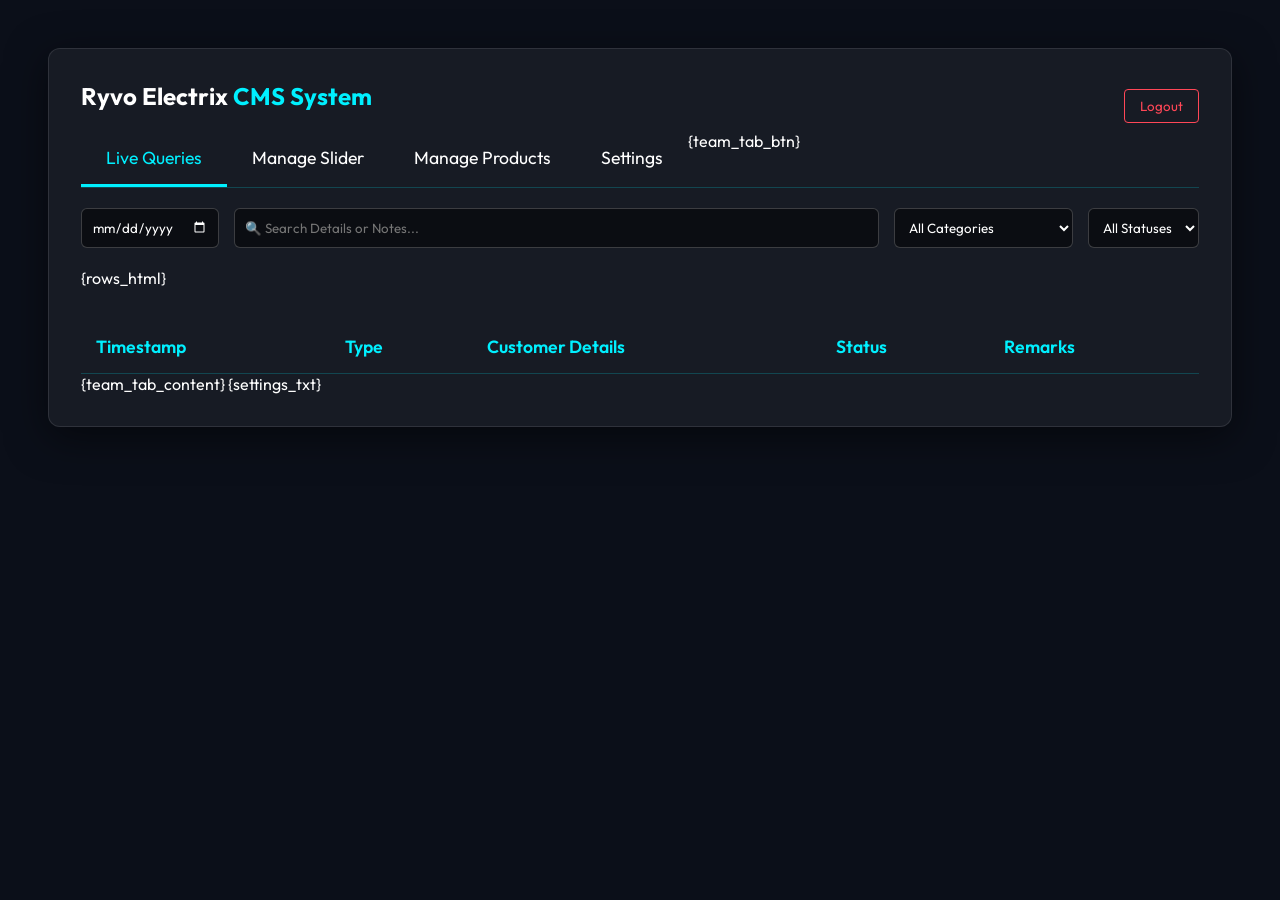
<file: admin.html>
<!DOCTYPE html>
<html lang="en">
<head>
    <meta charset="UTF-8"><title>Admin Panel - Ryvo</title>
    <link href="https://fonts.googleapis.com/css2?family=Outfit:wght@400;600&display=swap" rel="stylesheet">
    <style>
        body { background: #0b0f19; color: white; font-family: 'Outfit'; padding: 3rem; margin: 0; }
        .card { background: rgba(255,255,255,0.05); padding: 2rem; border-radius: 12px; border: 1px solid rgba(255,255,255,0.1); box-shadow: 0 10px 40px rgba(0,0,0,0.5); }
        table { width: 100%; border-collapse: collapse; margin-top: 2rem; }
        th, td { padding: 15px; text-align: left; border-bottom: 1px solid rgba(255,255,255,0.05); vertical-align: top; }
        tr:hover { background: rgba(255,255,255,0.02); }
        th { color: #00f0ff; font-weight:600; font-size:1.1rem; border-bottom: 1px solid rgba(0, 240, 255, 0.2); }
        .tag { background: #00f0ff; color: black; padding: 4px 10px; border-radius: 20px; font-size: 0.8rem; font-weight: bold; text-transform: uppercase; }
        .tab-btn { background:transparent; color:white; border:none; padding:15px 25px; cursor:pointer; font-size:1.1rem; font-family:'Outfit'; border-bottom: 3px solid transparent; }
        .tab-btn.active { color:#00f0ff; border-bottom: 3px solid #00f0ff; }
        .tab-content { display:none; }
        .tab-content.active { display:block; }
        .glass-card { background: rgba(255,255,255,0.02); border: 1px solid rgba(255,255,255,0.1); border-radius:8px;}
        form input, form select { width: 100%; padding:10px; background:rgba(0,0,0,0.5); border:1px solid rgba(255,255,255,0.2); color:white; border-radius:6px; font-family:'Outfit'; margin-top:5px; margin-bottom:15px;}
    </style>
    <script>
        function showTab(id) {
            document.querySelectorAll('.tab-content').forEach(el => el.classList.remove('active'));
            document.querySelectorAll('.tab-btn').forEach(el => el.classList.remove('active'));
            document.getElementById(id).classList.add('active');
            event.target.classList.add('active');
        }
        function toast(msg) {
            let t = document.createElement('div');
            t.innerText = msg;
            t.style.cssText = "position:fixed; bottom:20px; right:20px; background:#00f0ff; color:black; padding:10px 20px; border-radius:5px; font-weight:bold; z-index:1000;";
            document.body.appendChild(t);
            setTimeout(() => t.remove(), 3000);
        }
        function filterTable() {
            const dateVal = document.getElementById("filterDate").value;
            const searchVal = document.getElementById("filterSearch").value.toLowerCase();
            const typeVal = document.getElementById("filterType").value.toLowerCase();
            const statusVal = document.getElementById("filterStatus").value.toLowerCase();
            const trs = document.getElementById("adminTable").getElementsByTagName("tr");
            for (let i = 1; i < trs.length; i++) {
                let tds = trs[i].getElementsByTagName("td");
                if (tds.length > 0) {
                    let matchDate = dateVal === "" || tds[0].innerText.startsWith(dateVal);
                    let txtarea = tds[4].querySelector("textarea");
                    let matchSearch = tds[2].innerText.toLowerCase().includes(searchVal) || (txtarea && txtarea.value.toLowerCase().includes(searchVal));
                    let matchType = typeVal === "" || tds[1].innerText.toLowerCase().includes(typeVal);
                    let rowStatus = tds[3].querySelector("select") ? tds[3].querySelector("select").value.toLowerCase() : "";
                    let matchStatus = statusVal === "" || rowStatus === statusVal;
                    trs[i].style.display = (matchDate && matchSearch && matchType && matchStatus) ? "" : "none";
                }
            }
        }
        // Query APIs
        async function updateStatus(id, newStatus) { await fetch('/api/update-status', {method: 'POST', body: JSON.stringify({id, status: newStatus})}); toast("Status Updated."); }
        async function updateRemarks(id, remarks) { await fetch('/api/update-remarks', {method: 'POST', body: JSON.stringify({id, remarks})}); toast("Remarks Saved."); }
        // Slide APIs
        async function toggleSlide(id, is_active) { await fetch('/api/admin/slides/toggle', {method: 'POST', body: JSON.stringify({id, is_active: is_active?1:0})}); window.location.reload(); }
        async function deleteSlide(id) { if(confirm("Delete slide?")) { await fetch('/api/admin/slides/delete', {method: 'POST', body: JSON.stringify({id})}); window.location.reload(); } }
        // Prod APIs
        async function toggleProd(id, is_active) { await fetch('/api/admin/products/toggle', {method: 'POST', body: JSON.stringify({id, is_active: is_active?1:0})}); window.location.reload(); }
        async function deleteProd(id) { if(confirm("Delete product?")) { await fetch('/api/admin/products/delete', {method: 'POST', body: JSON.stringify({id})}); window.location.reload(); } }
        
        async function toggleTeam(id, is_active) { await fetch('/api/admin/users/toggle', {method: 'POST', body: JSON.stringify({id, is_active: is_active?1:0})}); window.location.reload(); }
        async function deleteTeam(id) { if(confirm("Revoke this user's access permanently?")) { await fetch('/api/admin/users/delete', {method: 'POST', body: JSON.stringify({id})}); window.location.reload(); } }
        async function addTeamObj(e) {
            e.preventDefault();
            await fetch('/api/admin/users/add', {
                method: 'POST', body: JSON.stringify({
                    username: document.getElementById('subUser').value,
                    password: document.getElementById('subPass').value
                })
            });
            window.location.reload();
        }

        async function logout() {
            await fetch('/api/admin-logout', {method: 'POST'});
            window.location.href = '/admin';
        }

        async function addSlide(e) {
            e.preventDefault();
            const btn = document.getElementById('slideBtn'); btn.innerText = "Uploading...";
            const file = document.getElementById('slideImg').files[0];
            const reader = new FileReader();
            reader.onload = async () => {
                await fetch('/api/admin/slides/add', {
                    method: 'POST', body: JSON.stringify({
                        title: document.getElementById('slideTitle').value,
                        subtitle: document.getElementById('slideSub').value,
                        link_text: document.getElementById('slideBtnText').value,
                        link_url: document.getElementById('slideLink').value,
                        image_b64: reader.result
                    })
                });
                window.location.reload();
            };
            reader.readAsDataURL(file);
        }

        async function addProd(e) {
            e.preventDefault();
            const btn = document.getElementById('prodBtn'); btn.innerText = "Uploading...";
            const file = document.getElementById('prodImg').files[0];
            const reader = new FileReader();
            reader.onload = async () => {
                await fetch('/api/admin/products/add', {
                    method: 'POST', body: JSON.stringify({
                        name: document.getElementById('prodName').value,
                        range: document.getElementById('prodRange').value,
                        speed: document.getElementById('prodSpeed').value,
                        extra: document.getElementById('prodExtra').value,
                        price: document.getElementById('prodPrice').value,
                        badge: document.getElementById('prodBadge').value,
                        image_b64: reader.result
                    })
                });
                window.location.reload();
            };
            reader.readAsDataURL(file);
        }
        async function updateSettings(e) {
            e.preventDefault();
            const btn = e.target.querySelector('button'); btn.innerText = "Saving...";
            await fetch('/api/admin/settings/update', {
                method: 'POST', body: JSON.stringify({
                    contact_phone: document.getElementById('setPhone').value,
                    contact_email: document.getElementById('setEmail').value,
                    address_footer: document.getElementById('setAddrFooter').value,
                    address_contact: document.getElementById('setAddrContact').value
                })
            });
            window.location.reload();
        }
    </script>
</head>
<body>
    <div class="card">
        <div style="display:flex; justify-content:space-between; align-items:center;">
            <h2 style="margin-top:0;">Ryvo Electrix <span style="color:#00f0ff;">CMS System</span></h2>
            <button onclick="logout()" style="background:transparent; color:#ff4757; border:1px solid #ff4757; padding:8px 15px; border-radius:4px; font-family:'Outfit'; cursor:pointer;">Logout</button>
        </div>

        <div style="display:flex; border-bottom:1px solid rgba(0,240,255,0.2); margin-bottom:20px; flex-wrap:wrap;">
            <button onclick="showTab('queries')" class="tab-btn active">Live Queries</button>
            <button onclick="showTab('slides')" class="tab-btn">Manage Slider</button>
            <button onclick="showTab('products')" class="tab-btn">Manage Products</button>
            <button onclick="showTab('settings')" class="tab-btn">Settings</button>
            {team_tab_btn}
        </div>

        <div id="queries" class="tab-content active">
            <div style="display:flex; gap:15px; margin-bottom:20px; flex-wrap:wrap;">
                <input type="date" id="filterDate" onchange="filterTable()" style="padding:10px; background:rgba(0,0,0,0.5); border:1px solid rgba(255,255,255,0.2); color:white; border-radius:6px; font-family:'Outfit'; outline:none; color-scheme:dark; cursor:pointer;" title="Filter by Date">
                <input type="text" id="filterSearch" placeholder="🔍 Search Details or Notes..." onkeyup="filterTable()" style="flex:1; min-width:200px; padding:10px; background:rgba(0,0,0,0.5); border:1px solid rgba(255,255,255,0.2); color:white; border-radius:6px; font-family:'Outfit'; outline:none;">
                <select id="filterType" onchange="filterTable()" style="padding:10px; background:rgba(0,0,0,0.5); border:1px solid rgba(255,255,255,0.2); color:white; border-radius:6px; font-family:'Outfit'; outline:none; cursor:pointer;">
                    <option value="">All Categories</option>
                    <option value="test ride">Test Ride Booking</option>
                    <option value="dealership">Dealership Application</option>
                    <option value="general">General Inquiry</option>
                </select>
                <select id="filterStatus" onchange="filterTable()" style="padding:10px; background:rgba(0,0,0,0.5); border:1px solid rgba(255,255,255,0.2); color:white; border-radius:6px; font-family:'Outfit'; outline:none; cursor:pointer;">
                    <option value="">All Statuses</option>
                    <option value="pending">Pending</option>
                    <option value="resolved">Resolved</option>
                    <option value="discarded">Discarded</option>
                </select>
            </div>
            <table id="adminTable">
                <tr><th>Timestamp</th><th>Type</th><th>Customer Details</th><th>Status</th><th>Remarks</th></tr>
                {rows_html}
            </table>
        </div>

        <div id="slides" class="tab-content">
            <div style="display:flex; gap:30px;">
                <div style="flex:1;">
                    <h3>Add New Slide</h3>
                    <form onsubmit="addSlide(event)" class="glass-card" style="padding:20px;">
                        <label>Image File (1920x1080 recommended)</label>
                        <input type="file" id="slideImg" accept="image/*" required>
                        <label>Title (HTML allowed)</label>
                        <input type="text" id="slideTitle" placeholder="Electrify your <span class='accent-text-gradient'>Journey</span>" required>
                        <label>Subtitle Text</label>
                        <input type="text" id="slideSub" placeholder="Description..." required>
                        <label>Button Text</label>
                        <input type="text" id="slideBtnText" placeholder="Book Test Ride" required>
                        <label>Button Link</label>
                        <input type="text" id="slideLink" placeholder="products.html or #" required>
                        <button type="submit" id="slideBtn" style="background:#00f0ff; color:black; font-weight:bold; padding:10px 20px; border:none; border-radius:4px; width:100%; cursor:pointer;">Upload Slide</button>
                    </form>
                </div>
                <div style="flex:1;">
                    <h3>Live Slides</h3>
                    {slides_html}
                </div>
            </div>
        </div>

        <div id="products" class="tab-content">
            <div style="display:flex; gap:30px;">
                <div style="flex:1;">
                    <h3>Add New Product</h3>
                    <form onsubmit="addProd(event)" class="glass-card" style="padding:20px;">
                        <label>Vehicle Image (Transparent PNG)</label>
                        <input type="file" id="prodImg" accept="image/*" required>
                        <label>Vehicle Name</label>
                        <input type="text" id="prodName" placeholder="Ryvo ATOM" required>
                        <label>Range (e.g. 100km)</label>
                        <input type="text" id="prodRange" required>
                        <label>Speed (e.g. 25 km/h)</label>
                        <input type="text" id="prodSpeed" required>
                        <label>Extra Selling Point (e.g. No License)</label>
                        <input type="text" id="prodExtra" required>
                        <label>Price (e.g. ₹65,000)</label>
                        <input type="text" id="prodPrice" required>
                        <label>Badge text (optional, e.g. Best Seller)</label>
                        <input type="text" id="prodBadge">
                        <button type="submit" id="prodBtn" style="background:#00f0ff; color:black; font-weight:bold; padding:10px 20px; border:none; border-radius:4px; width:100%; cursor:pointer;">Publish Product</button>
                    </form>
                </div>
                <div style="flex:1;">
                    <h3>Live Products</h3>
                    {prods_html}
                </div>
            </div>
        </div>

        {team_tab_content}
        {settings_txt}
    </div>
</body>
</html>
</file>
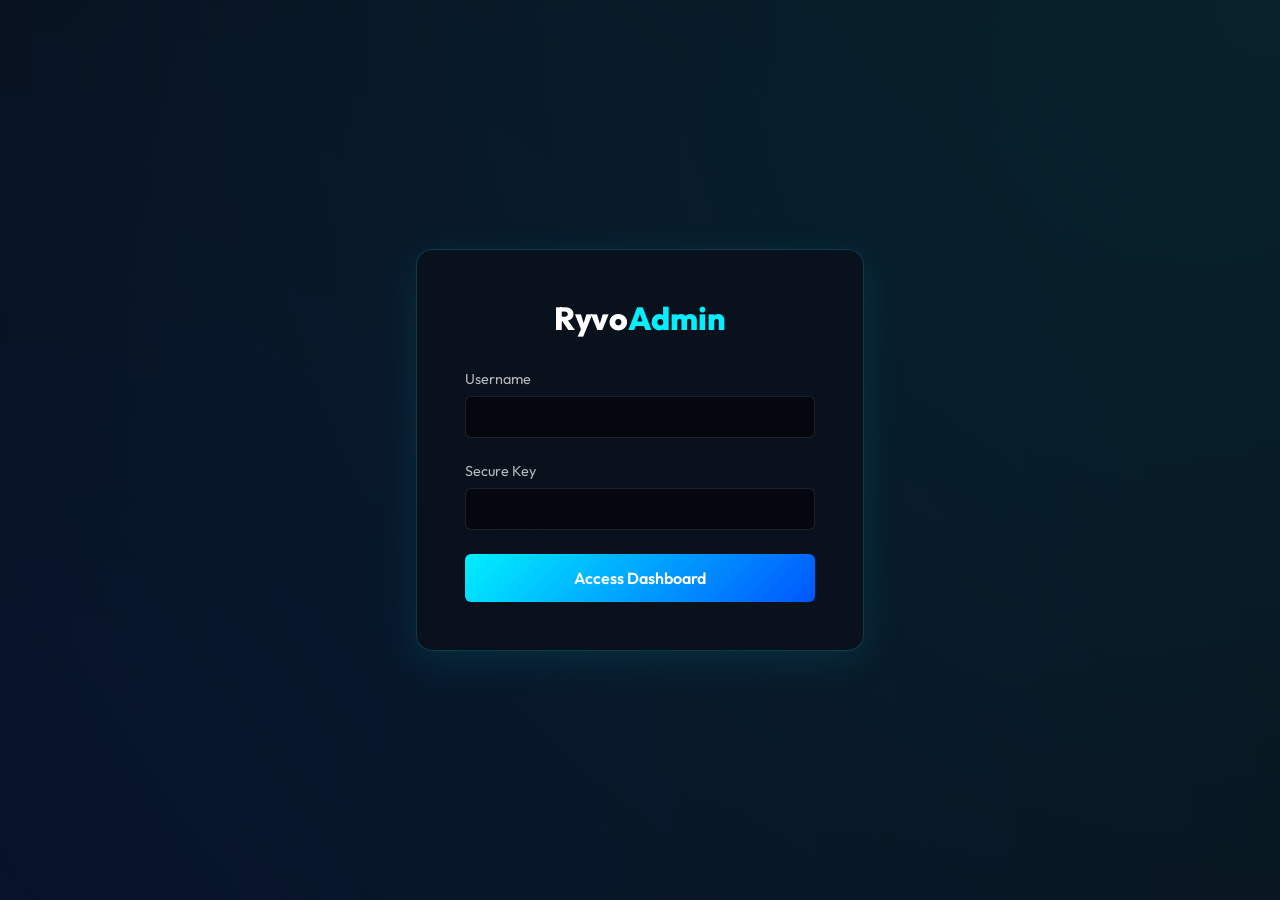
<file: login.html>
<!DOCTYPE html>
<html lang="en">
<head>
    <meta charset="UTF-8">
    <title>Admin Login - Ryvo</title>
    <link rel="icon" type="image/png" href="assets/logo.png">
    <link href="https://fonts.googleapis.com/css2?family=Outfit:wght@400;600;800&display=swap" rel="stylesheet">
    <style>
        body { background: #080b13; color: white; font-family: 'Outfit'; display: flex; align-items: center; justify-content: center; height: 100vh; margin: 0; background-image: radial-gradient(circle at top right, rgba(0,240,255,0.1), transparent), radial-gradient(circle at bottom left, rgba(0,86,255,0.1), transparent); }
        .login-card { background: rgba(11, 15, 25, 0.8); padding: 3rem; border-radius: 16px; border: 1px solid rgba(0,240,255,0.2); box-shadow: 0 10px 40px rgba(0,240,255,0.1); width: 100%; max-width: 350px; text-align: center; }
        .login-card h2 { margin-top: 0; font-size: 2rem; margin-bottom: 2rem; font-weight:800; }
        .input-group { margin-bottom: 1.5rem; text-align: left; }
        .input-group label { display: block; margin-bottom: 8px; color: rgba(255,255,255,0.7); font-size:0.9rem; }
        .input-group input { width: 100%; box-sizing: border-box; padding: 12px; background: rgba(0,0,0,0.5); border: 1px solid rgba(255,255,255,0.1); color: white; border-radius: 6px; font-family: 'Outfit'; transition:0.3s; }
        .input-group input:focus { outline: none; border-color: #00f0ff; box-shadow: 0 0 10px rgba(0,240,255,0.2); }
        .btn { width: 100%; padding: 14px; background: linear-gradient(135deg, #00f0ff, #0056ff); color: white; border: none; border-radius: 6px; font-weight: 600; font-size: 1rem; cursor: pointer; transition: 0.3s; font-family:'Outfit'; }
        .btn:hover { box-shadow: 0 0 20px rgba(0,240,255,0.5); transform: translateY(-2px); }
        .error { color: #ff4757; font-size: 0.9rem; margin-top: 15px; display: none; background: rgba(255,71,87,0.1); border: 1px solid rgba(255,71,87,0.3); padding: 8px; border-radius:4px; }
    </style>
    <script>
        async function handleLogin(e) {
            e.preventDefault();
            document.getElementById('errorMsg').style.display = 'none';
            const btn = document.getElementById('loginBtn');
            btn.innerText = "Authenticating...";
            const res = await fetch('/api/admin-login', {
                method: 'POST',
                headers: {'Content-Type': 'application/json'},
                body: JSON.stringify({username: document.getElementById('username').value, password: document.getElementById('password').value})
            });
            if (res.ok) window.location.reload();
            else {
                document.getElementById('errorMsg').style.display = 'block';
                btn.innerText = "Access Dashboard";
            }
        }
    </script>
</head>
<body>
    <div class="login-card">
        <h2>Ryvo<span style="color:#00f0ff;">Admin</span></h2>
        <form onsubmit="handleLogin(event)">
            <div class="input-group">
                <label>Username</label>
                <input type="text" id="username" required autocomplete="off">
            </div>
            <div class="input-group">
                <label>Secure Key</label>
                <input type="password" id="password" required>
            </div>
            <button type="submit" class="btn" id="loginBtn">Access Dashboard</button>
            <div id="errorMsg" class="error">Invalid Credentials! Access Denied.</div>
        </form>
    </div>
</body>
</html>
</file>
